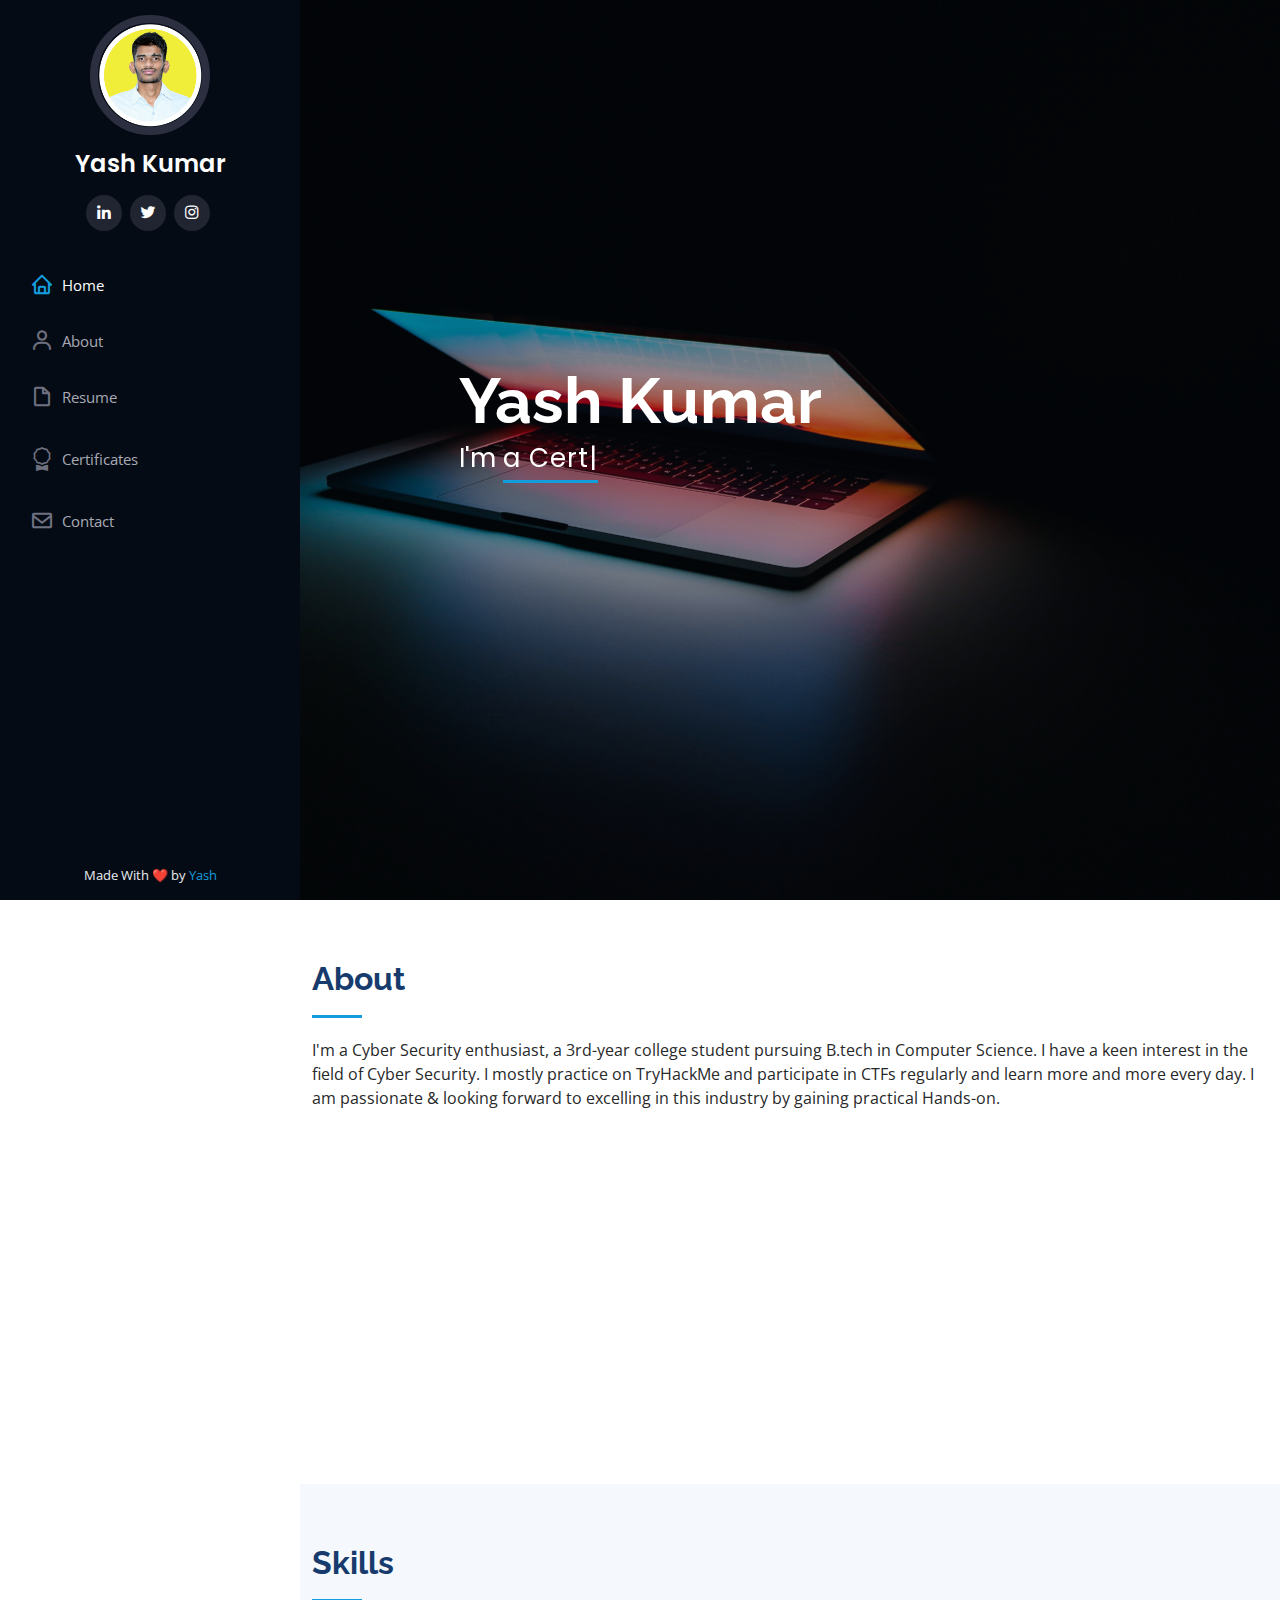
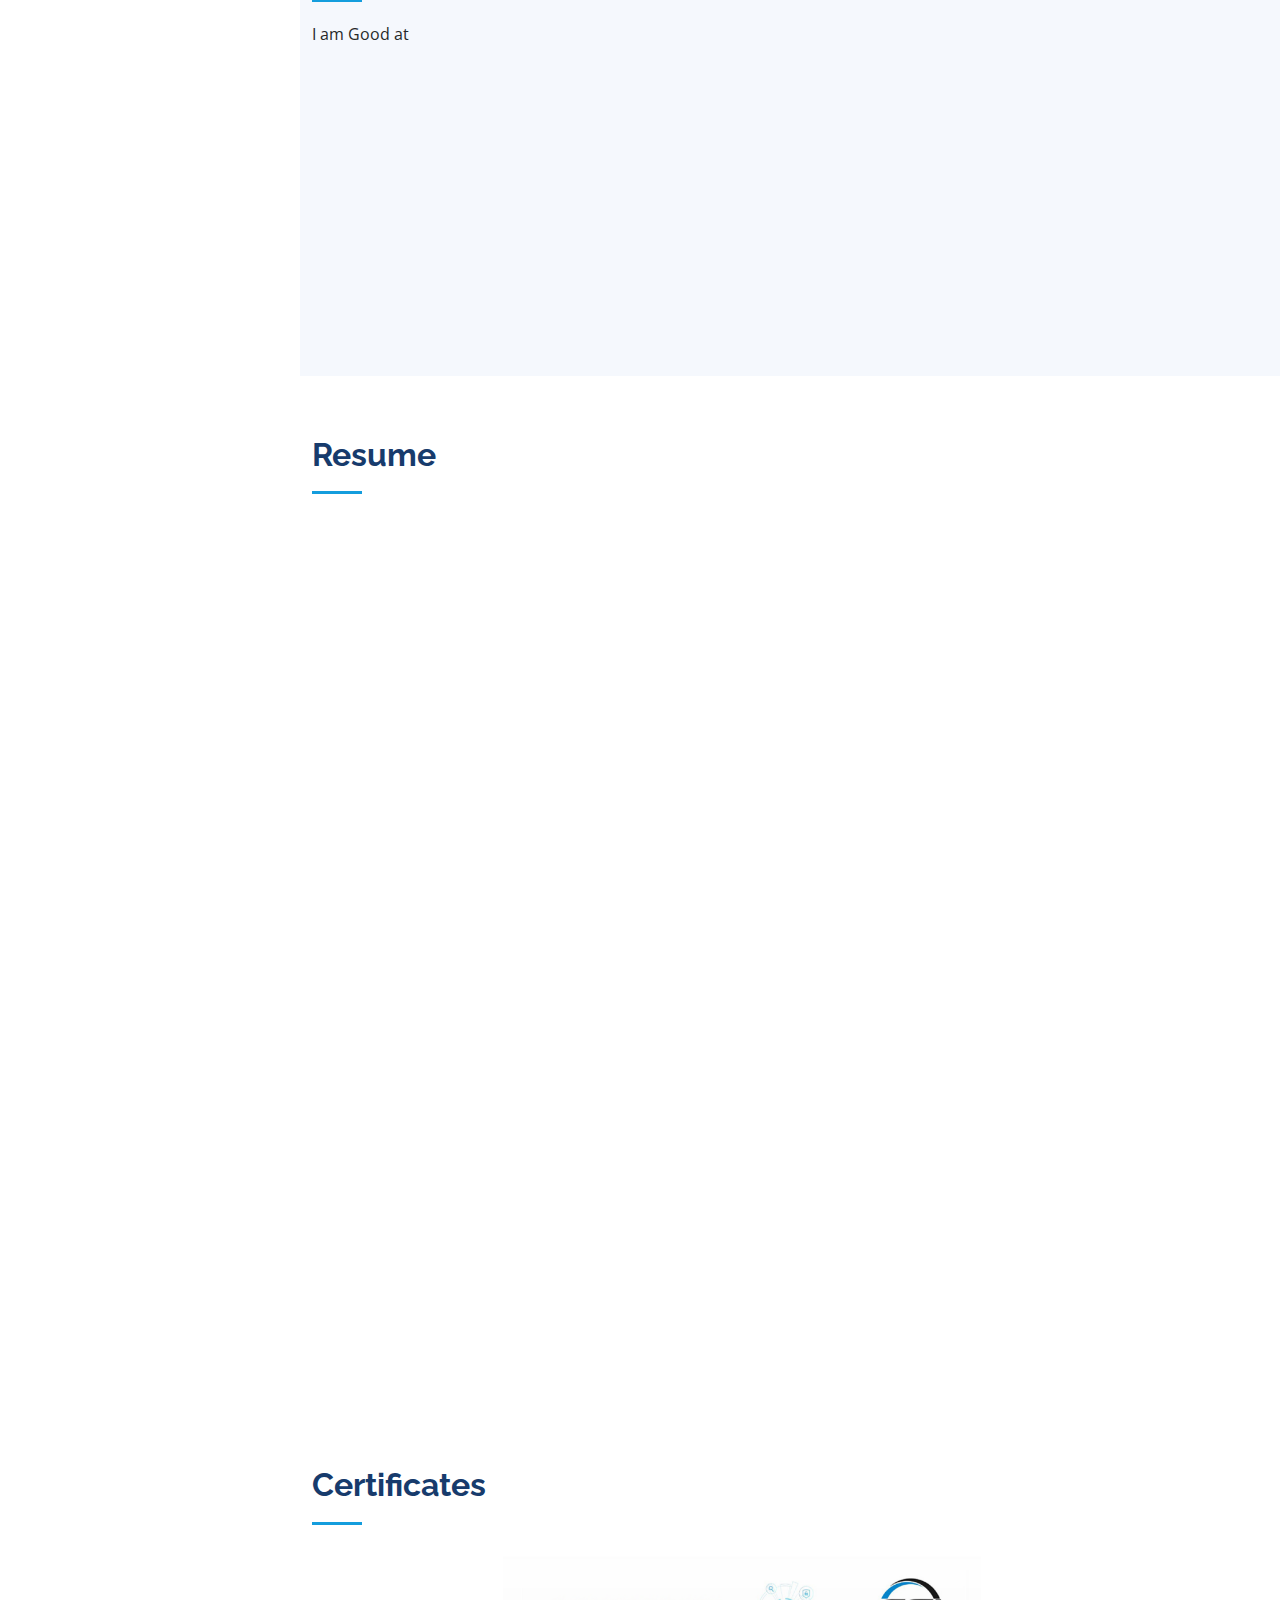
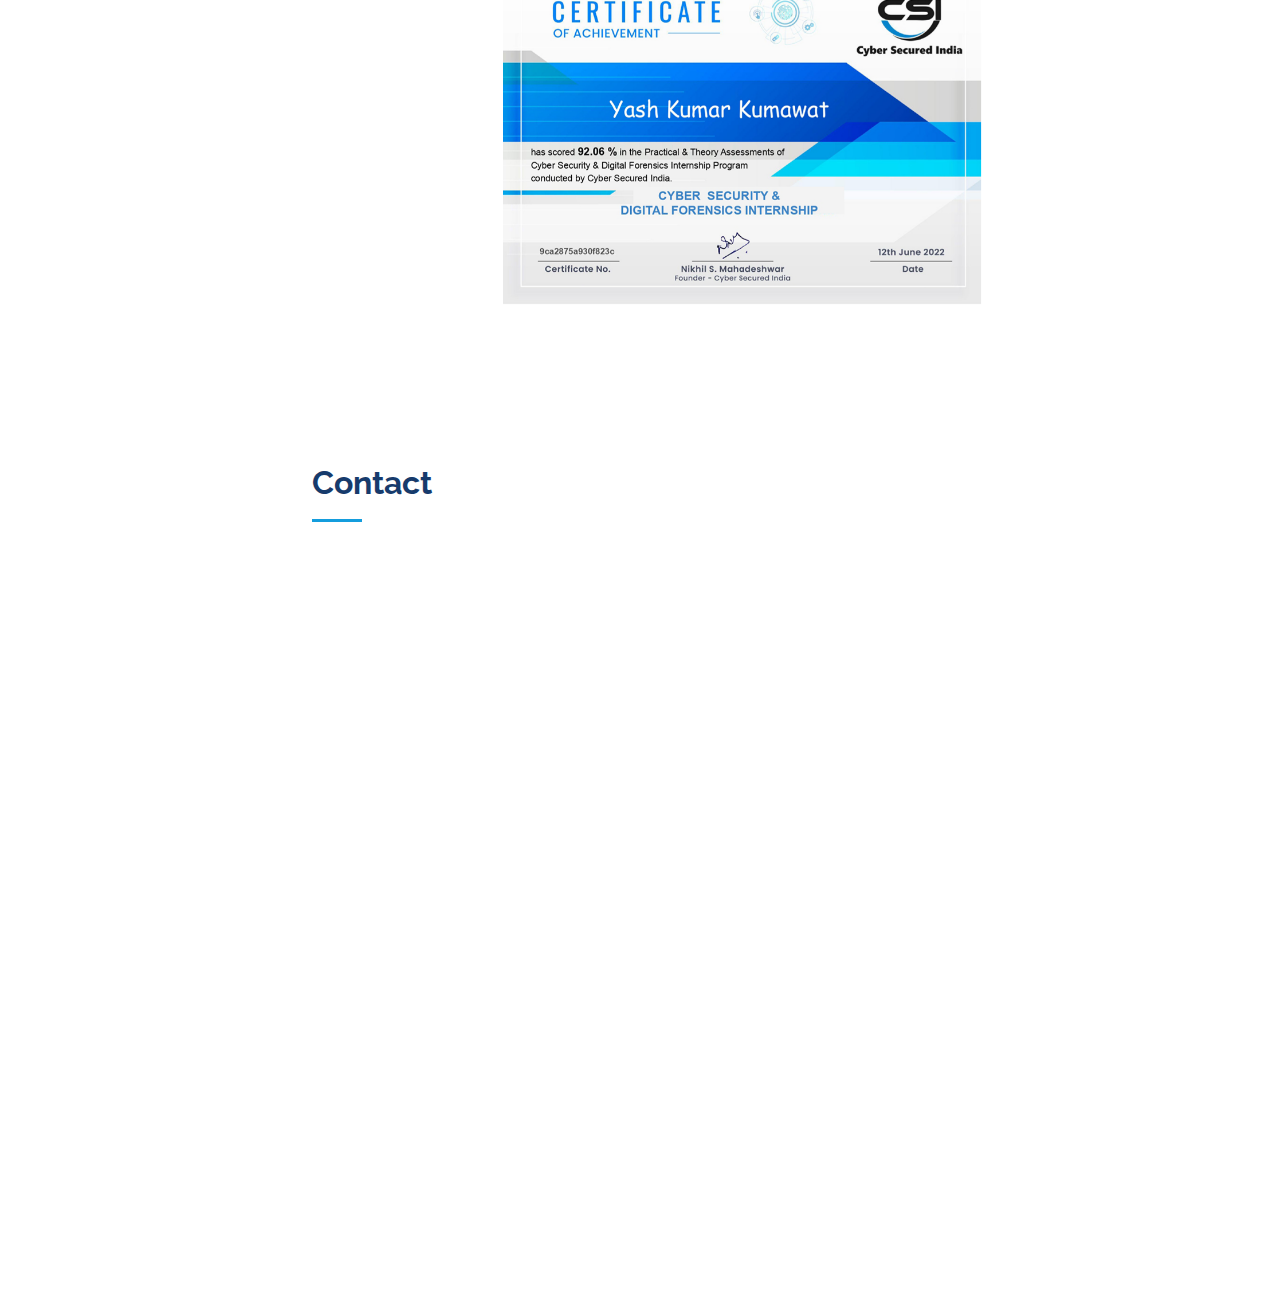
<file: index.html>
<!DOCTYPE html>
<html lang="en">

<head>
  <meta charset="utf-8">
  <meta content="width=device-width, initial-scale=1.0" name="viewport">

  <title>Yash's Portfolio</title>
  <meta content="" name="description">
  <meta content="" name="keywords">

  <!-- Favicons -->
  <link href="assets/img/profile-img.jpg" rel="icon">
  <link href="assets/img/apple-touch-icon.png" rel="apple-touch-icon">

  <!-- Google Fonts -->
  <link
    href="https://fonts.googleapis.com/css?family=Open+Sans:300,300i,400,400i,600,600i,700,700i|Raleway:300,300i,400,400i,500,500i,600,600i,700,700i|Poppins:300,300i,400,400i,500,500i,600,600i,700,700i"
    rel="stylesheet">

  <!-- Vendor CSS Files -->
  <link href="assets/vendor/aos/aos.css" rel="stylesheet">
  <link href="assets/vendor/bootstrap/css/bootstrap.min.css" rel="stylesheet">
  <link href="assets/vendor/bootstrap-icons/bootstrap-icons.css" rel="stylesheet">
  <link href="assets/vendor/boxicons/css/boxicons.min.css" rel="stylesheet">
  <link href="assets/vendor/glightbox/css/glightbox.min.css" rel="stylesheet">
  <link href="assets/vendor/swiper/swiper-bundle.min.css" rel="stylesheet">
  <!-- <link href='https://unpkg.com/boxicons@2.1.2/css/boxicons.min.css' rel='stylesheet'> -->

  <!--  Main CSS File -->
  <link href="assets/css/style.css" rel="stylesheet">


</head>

<body>

  <!-- ======= Mobile nav toggle button ======= -->
  <i class="bi bi-list mobile-nav-toggle d-xl-none"></i>

  <!-- ======= Header ======= -->
  <header id="header">
    <div class="d-flex flex-column">

      <div class="profile">
        <img src="assets/img/profile-img.jpg" alt="Profile Picture" class="img-fluid rounded-circle"
          title="Yash Kumar Kumawat">
        <h1 class="text-light"><a href="index.html">Yash Kumar</a></h1>
        <div class="social-links mt-3 text-center">
          <a href="https://www.linkedin.com/in/yash024" class="linkedin" target="_blank"><i
              class="bx bxl-linkedin"></i></a>
          <a href="https://twitter.com/Yashh_10" class="twitter"><i class="bx bxl-twitter"></i></a>
          <a href="https://www.instagram.com/yash.ku21/" class="instagram" target="_blank"><i
              class="bx bxl-instagram"></i></a>
    


        </div>
      </div>


      <nav id="navbar" class="nav-menu navbar">
        <ul>
          <li><a href="#hero" class="nav-link scrollto active"><i class="bx bx-home"></i> <span>Home</span></a></li>
          <li><a href="#about" class="nav-link scrollto"><i class="bx bx-user"></i> <span>About</span></a></li>
          <li><a href="#resume" class="nav-link scrollto"><i class="bx bx-file-blank"></i> <span>Resume</span></a></li>
          <!-- <li><a href="#portfolio" class="nav-link scrollto"><i class="bx bx-book-content"></i>
              <span>Portfolio</span></a></li> -->

          <li><a href="#certificates" class="nav-link scrollto"><i class="bi bi-award"></i>
              <span>Certificates</span></a></li>
          <!-- <li><a href="#services" class="nav-link scrollto"><i class="bx bx-server"></i> <span>Profiles</span></a></li> -->
          <!-- <li><a href="/portfolio-details.html" class="nav-link scrollto"><i class="bx bx-news"></i>
              <span>News</span></a></li> -->
          <li><a href="#contact" class="nav-link scrollto"><i class="bx bx-envelope"></i> <span>Contact</span></a></li>
        </ul>
      </nav><!-- .nav-menu -->
    </div>
  </header><!-- End Header -->

  <!-- ======= Hero Section ======= -->
  <section id="hero" class="d-flex flex-column justify-content-center align-items-center">
    <div class="hero-container" data-aos="fade-in">
      <h1>Yash Kumar</h1>
      <p>I'm <span class="typed"
          data-typed-items="a Certified Ethical Hacker, a Pentester, a Freelancer, a Bug-Hunter, a CTF-Player"></span></p>
    </div>
  </section><!-- End Hero -->

  <main id="main">

    <!-- ======= About Section ======= -->
    <section id="about" class="about">
      <div class="container">

        <div class="section-title">
          <h2>About</h2>
          <p>I'm a Cyber Security enthusiast, a 3rd-year college student pursuing B.tech in Computer Science. I have a
            keen interest in the field of Cyber Security. I mostly practice on TryHackMe and participate in CTFs
            regularly and
            learn more and more every day.
            I am passionate & looking forward to excelling in this industry by gaining practical Hands-on.</p>
        </div>

        <!-- <div class="row">
          <div class="col-lg-6" data-aos="fade-right">
            <img src="assets/img/Bugcrowd.jpg" alt="Profile Picture" class="img-fluid rounded"
            title="Yash Kumar Kumawat">
            
          </div> -->
          <div class="col-lg-8 pt-4 pt-lg-0 content" data-aos="fade-left">
            
            <h3>Security Researcher &amp; Pentester</h3>
            <p class="fst-italic">
              Lorem ipsum dolor sit amet, consectetur adipiscing elit, sed do eiusmod tempor incididunt ut labore et
              dolore
              magna aliqua.
            </p>
            <div class="row">
              <div class="col-lg-6">
                <ul>
                  <!-- <li><i class="bi bi-chevron-right"></i> <strong>Birthday:</strong> <span>28 Jan 2003</span></li> -->
                  <li><i class="bi bi-chevron-right"></i> <strong>Website:</strong> <span>Working on it...</span></li>
                  <li><i class="bi bi-chevron-right"></i> <strong>Phone:</strong> <span>+91 9166780XXX</span></li>
                  <li><i class="bi bi-chevron-right"></i> <strong>City:</strong> <span>Jaipur, India</span></li>
                </ul>
                <li><strong>TryHackMe </strong><a href="https://tryhackme.com/p/Yash008"><i class="bi bi-box-arrow-up-right"></i></a></li>
                <li><strong>CTFtime.org </strong><a href="https://ctftime.org/team/179685"><i class="bi bi-box-arrow-up-right"></i></a></li>
                
              </div>
              <div class="col-lg-6">
                <ul>
                  <li><i class="bi bi-chevron-right"></i> <strong>Age:</strong> <span>19</span></li>
                  <li><i class="bi bi-chevron-right"></i> <strong>Degree:</strong> <span>B.Tech</span></li>
                  <li><i class="bi bi-chevron-right"></i> <strong>Email:</strong> <span>ykkjobner@gmail.com</span>
                  </li>
                  <!-- <li><i class="bi bi-chevron-right"></i> <strong>Freelance:</strong> <span>Available</span></li> -->
                </ul>
                <li><strong>Bugcrowd </strong><a href="https://bugcrowd.com/Yash008"><i class="bi bi-box-arrow-up-right"></i></a></li>
                <li><strong>Credly </strong><a href="https://www.credly.com/users/yash008"><i class="bi bi-box-arrow-up-right"></i></a></li>
              </div>
            </div>
          
        </div>

      </div>
    </section><!-- End About Section -->


    <!-- ======= Skills Section ======= -->
    <section id="skills" class="skills section-bg">
      <div class="container">

        <div class="section-title">
          <h2>Skills</h2>
          <p>I am Good at </p>
        </div>

        <div class="row skills-content">

          <div class="col-lg-6" data-aos="fade-up">

            <div class="progress">
              <span class="skill">Penetration Testing <i class="val">90%</i></span>
              <div class="progress-bar-wrap">
                <div class="progress-bar" role="progressbar" aria-valuenow="90" aria-valuemin="0" aria-valuemax="100">
                </div>
              </div>
            </div>

            <div class="progress">
              <span class="skill">HTML <i class="val">90%</i></span>
              <div class="progress-bar-wrap">
                <div class="progress-bar" role="progressbar" aria-valuenow="90" aria-valuemin="0" aria-valuemax="100">
                </div>
              </div>
            </div>

            <div class="progress">
              <span class="skill">CSS <i class="val">90%</i></span>
              <div class="progress-bar-wrap">
                <div class="progress-bar" role="progressbar" aria-valuenow="90" aria-valuemin="0" aria-valuemax="100">
                </div>
              </div>
            </div>

            <div class="progress">
              <span class="skill">JavaScript <i class="val">40%</i></span>
              <div class="progress-bar-wrap">
                <div class="progress-bar" role="progressbar" aria-valuenow="45" aria-valuemin="0" aria-valuemax="100">
                </div>
              </div>
            </div>

          </div>

          <div class="col-lg-6" data-aos="fade-up" data-aos-delay="100">

            <div class="progress">
              <span class="skill">Digital Forensics <i class="val">75%</i></span>
              <div class="progress-bar-wrap">
                <div class="progress-bar" role="progressbar" aria-valuenow="75" aria-valuemin="0" aria-valuemax="100">
                </div>
              </div>
            </div>

            <div class="progress">
              <span class="skill">Crytography<i class="val">60%</i></span>
              <div class="progress-bar-wrap">
                <div class="progress-bar" role="progressbar" aria-valuenow="30" aria-valuemin="0" aria-valuemax="100">
                </div>
              </div>
            </div>

            <div class="progress">
              <span class="skill">Photoshop <i class="val">55%</i></span>
              <div class="progress-bar-wrap">
                <div class="progress-bar" role="progressbar" aria-valuenow="55" aria-valuemin="0" aria-valuemax="100">
                </div>
              </div>
            </div>

          </div>

        </div>

      </div>
    </section><!-- End Skills Section -->

    <!-- ======= Resume Section ======= -->
    <section id="resume" class="resume">
      <div class="container">

        <div class="section-title">
          <h2>Resume</h2>
        </div>
        <div class="row">
          <div class="col-lg-6" data-aos="fade-up">
            <h3 class="resume-title">Summary</h3>
            <div class="resume-item pb-0">
            
              <p><em>I'm 3rd-year college student pursuing B.Tech in Computer Science, passionate about Cyber Security. I enjoy exploring TryHackMe and participating in CTFs to enhance my knowledge. I strive to excel in this industry and gain practical hands-on experience.</em></p>
              <ul>
                <li>Jaipur, Rajasthan</li>
                <li>+91 9166780280</li>
                <li>ykkjobner@gmail.com</li>
              </ul>
            </div>

            <h3 class="resume-title">Education</h3>
            <div class="resume-item">
              <h4>Pursuing B.tech in Computer Science</h4>
              <h5>2020 - 2024*</h5>
              <h5>3rd Sem. CGPA: 8.3</h5>
              <p><em>Anand International College of Engineering, Jaipur</em></p>
              <!--   <p>Qui deserunt veniam. Et sed aliquam labore tempore sed quisquam iusto autem sit. Ea vero voluptatum qui
                ut dignissimos deleniti nerada porti sand markend</p>-->
            </div>
            <div class="resume-item">
              <h4>High School</h4>
              <h5>2018 - 2020</h5>
              <h5>Physics, Chemistry, Mathematics</h5>

              <p><em>Khandelwal Public School, Jobner, Jaipur</em></p>
              <!--  <p>Quia nobis sequi est occaecati aut. Repudiandae et iusto quae reiciendis et quis Eius vel ratione eius
                unde vitae rerum voluptates asperiores voluptatem Earum molestiae consequatur neque etlon sader mart
                dila</p>-->
            </div>
            <div class="resume-item">
              <h4>Secondary</h4>
              <h5>2016-2018</h5>
              <h5>with 84.50 percentage</h5>
              <p><em>Govt. Sr. Sec. School, Jobner, Jaipur</em></p>
            </div>
          </div>
          <div class="col-lg-6" data-aos="fade-up" data-aos-delay="100">
            <h3 class="resume-title">Professional Experience</h3>
             <div class="resume-item">
              <h4>Penetration Tester Intern</h4>
              <h5>July, 2022 - Oct 2022</h5>
              <h5>@Secpycommunity</h5>
              <p><em>Remote Internship</em></p>
              <ul>
                <li>Secpy is a startup in Cybersecurity domain and gives Penetration Test services to other startups, companies and organizations</li>
              </ul>
            </div>
            <div class="resume-item">
              <h4>CyberSecurity Engineer Intern</h4>
              <h5>May, 2022 - July, 2022</h5>
              <h5>@Virtually Testing Foundation</h5>
              <p><em>Remote Internship</em></p>
              <ul>
                <li>It is a 10 weeks internship includes tasks like presentations, Professional connection building and
                  CyberSecurity. </li>
              </ul>
            </div>
            <div class="resume-item">
              <h4>CyberSecurity and Digital Forensics Internship</h4>
              <h5>Jan, 2022 - Apr 2022</h5>
              <h5>@Cyber Secured India</h5>
              <p><em>Remote Internship</em></p>
              <ul>
                <li>3 months remote internship in domain of CyberSecurity, 90+ hrs live training on Linux, Networking,
                  CyberSecurity, Digital Forensics and Cybercrime Investigation. </li>
              </ul>
            </div>

          </div>
        </div>

      </div>
    </section><!-- End Resume Section -->

    <!-- ======= Portfolio Section ======= -->

    <!-- <section id="portfolio" class="portfolio section-bg">
      <div class="container">

        <div class="section-title">
          <h2>Portfolio</h2>
          <p>Magnam dolores commodi suscipit. Necessitatibus eius consequatur ex aliquid fuga eum quidem. Sit sint
            consectetur velit. Quisquam quos quisquam cupiditate. Et nemo qui impedit suscipit alias ea. Quia fugiat sit
            in iste officiis commodi quidem hic quas.</p>
        </div>

        <div class="row" data-aos="fade-up">
          <div class="col-lg-12 d-flex justify-content-center">
            <ul id="portfolio-flters">
              <li data-filter="*" class="filter-active">All</li>
              <li data-filter=".filter-app">App</li>
              <li data-filter=".filter-card">Card</li>
              <li data-filter=".filter-web">Web</li>
            </ul>
          </div>
        </div>

        <div class="row portfolio-container" data-aos="fade-up" data-aos-delay="100">

          <div class="col-lg-4 col-md-6 portfolio-item filter-app">
            <div class="portfolio-wrap">
              <img src="assets/img/portfolio/portfolio-1.jpg" class="img-fluid" alt="">
              <div class="portfolio-links">
                <a href="assets/img/portfolio/portfolio-1.jpg" data-gallery="portfolioGallery"
                  class="portfolio-lightbox" title="App 1"><i class="bx bx-plus"></i></a>
                <a href="portfolio-details.html" title="More Details"><i class="bx bx-link"></i></a>
              </div>
            </div>
          </div>

          <div class="col-lg-6 col-md-2 portfolio-item filter-web">
            <div class="portfolio-wrap">
              <img src="assets/img/portfolio/portfolio-2.jpg" class="img-fluid" alt="">
              <div class="portfolio-links">
                <a href="assets/img/portfolio/portfolio-2.jpg" data-gallery="portfolioGallery"
                  class="portfolio-lightbox" title="Web 3"><i class="bx bx-plus"></i></a>
                <a href="portfolio-details.html" title="More Details"><i class="bx bx-link"></i></a>
              </div>
            </div>
          </div>

          <div class="col-lg-4 col-md-6 portfolio-item filter-app">
            <div class="portfolio-wrap">
              <img src="assets/img/portfolio/portfolio-3.jpg" class="img-fluid" alt="">
              <div class="portfolio-links">
                <a href="assets/img/portfolio/portfolio-3.jpg" data-gallery="portfolioGallery"
                  class="portfolio-lightbox" title="App 2"><i class="bx bx-plus"></i></a>
                <a href="portfolio-details.html" title="More Details"><i class="bx bx-link"></i></a>
              </div>
            </div>
          </div>

          <div class="col-lg-4 col-md-6 portfolio-item filter-card">
            <div class="portfolio-wrap">
              <img src="assets/img/portfolio/portfolio-4.jpg" class="img-fluid" alt="">
              <div class="portfolio-links">
                <a href="assets/img/portfolio/portfolio-4.jpg" data-gallery="portfolioGallery"
                  class="portfolio-lightbox" title="Card 2"><i class="bx bx-plus"></i></a>
                <a href="portfolio-details.html" title="More Details"><i class="bx bx-link"></i></a>
              </div>
            </div>
          </div>

          <div class="col-lg-6 col-md-6 portfolio-item filter-web">
            <div class="portfolio-wrap">
              <img src="assets/img/portfolio/portfolio-5.jpg" class="img-fluid" alt="">
              <div class="portfolio-links">
                <a href="assets/img/portfolio/portfolio-5.jpg" data-gallery="portfolioGallery"
                  class="portfolio-lightbox" title="Web 2"><i class="bx bx-plus"></i></a>
                <a href="portfolio-details.html" title="More Details"><i class="bx bx-link"></i></a>
              </div>
            </div>
          </div>

          <div class="col-lg-4 col-md-6 portfolio-item filter-app">
            <div class="portfolio-wrap">
              <img src="assets/img/portfolio/portfolio-6.jpg" class="img-fluid" alt="">
              <div class="portfolio-links">
                <a href="assets/img/portfolio/portfolio-6.jpg" data-gallery="portfolioGallery"
                  class="portfolio-lightbox" title="App 3"><i class="bx bx-plus"></i></a>
                <a href="portfolio-details.html" title="More Details"><i class="bx bx-link"></i></a>
              </div>
            </div>
          </div>

          <div class="col-lg-4 col-md-6 portfolio-item filter-card">
            <div class="portfolio-wrap">
              <img src="assets/img/portfolio/portfolio-7.jpg" class="img-fluid" alt="">
              <div class="portfolio-links">
                <a href="assets/img/portfolio/portfolio-7.jpg" data-gallery="portfolioGallery"
                  class="portfolio-lightbox" title="Card 1"><i class="bx bx-plus"></i></a>
                <a href="portfolio-details.html" title="More Details"><i class="bx bx-link"></i></a>
              </div>
            </div>
          </div>

          <div class="col-lg-4 col-md-6 portfolio-item filter-card">
            <div class="portfolio-wrap">
              <img src="assets/img/portfolio/portfolio-8.jpg" class="img-fluid" alt="">
              <div class="portfolio-links">
                <a href="assets/img/portfolio/portfolio-8.jpg" data-gallery="portfolioGallery"
                  class="portfolio-lightbox" title="Card 3"><i class="bx bx-plus"></i></a>
                <a href="portfolio-details.html" title="More Details"><i class="bx bx-link"></i></a>
              </div>
            </div>
          </div>

          <div class="col-lg-6 col-md-6 portfolio-item filter-web">
            <div class="portfolio-wrap">
              <img src="assets/img/portfolio/portfolio-9.jpg" class="img-fluid" alt="">
              <div class="portfolio-links">
                <a href="assets/img/portfolio/portfolio-9.jpg" data-gallery="portfolioGallery"
                  class="portfolio-lightbox" title="Web 3"><i class="bx bx-plus"></i></a>
                <a href="portfolio-details.html" title="More Details"><i class="bx bx-link"></i></a>
              </div>
            </div>
          </div>

        </div>

      </div>
    </section> -->


    <!-- End Portfolio Section -->
    <section id="certificates" class="certificates">
      <div class="container">
        <div class="section-title">
          <h2>Certificates</h2>
          <div id="carouselExampleInterval" class="carousel slide" data-bs-ride="carousel">
            <div class="carousel-inner">
              <div class="carousel-item active" data-bs-interval="3000">
                <img src="assets/Certificates/10.png" class="d-block w-100" alt="...">
              </div>
              <div class="carousel-item" data-bs-interval="3000">
                <img src="assets/Certificates/1.jpg" class="d-block w-100" alt="..."  >
              </div>
              <div class="carousel-item" data-bs-interval="3000">
                <img src="assets/Certificates/2.png" class="d-block w-100" alt="..." >
              </div>
              <div class="carousel-item" data-bs-interval="3000">
                <img src="assets/Certificates/3.png" class="d-block w-100" alt="..." >
              </div>
              <div class="carousel-item" data-bs-interval="3000">
                <img src="assets/Certificates/4.png" class="d-block w-100" alt="..." >
              </div>
              <div class="carousel-item" data-bs-interval="3000">
                <img src="assets/Certificates/5.png" class="d-block w-100" alt="..." >
              </div>
              <div class="carousel-item" data-bs-interval="3000">
                <img src="assets/Certificates/6.png" class="d-block w-100" alt="..." >
              </div>
              <div class="carousel-item" data-bs-interval="3000">
                <img src="assets/Certificates/7.png" class="d-block w-100" alt="..." >
              </div>
              <div class="carousel-item" data-bs-interval="3000">
                <img src="assets/Certificates/8.png" class="d-block w-100" alt="..." >
              </div>
              <div class="carousel-item" data-bs-interval="3000">
                <img src="assets/Certificates/9.png" class="d-block w-100" alt="..." >
              </div>
            </div>
            <button class="carousel-control-prev" type="button" data-bs-target="#carouselExampleInterval"
              data-bs-slide="prev">
              <span class="carousel-control-prev-icon" aria-hidden="true"></span>
              <span class="visually-hidden">Previous</span>
            </button>
            <button class="carousel-control-next" type="button" data-bs-target="#carouselExampleInterval"
              data-bs-slide="next">
              <span class="carousel-control-next-icon" aria-hidden="true"></span>
              <span class="visually-hidden">Next</span>
            </button>
          </div>
        </div>
      </div>
    </section>

  <!--  ======= Connect Section ======= --><!--
    <section id="services" class="services">
      <div class="container">
        <div class="section-title">
          <h2>Profiles</h2>
          <p>Magnam dolores commodi suscipit. Necessitatibus eius consequatur ex aliquid fuga eum quidem. Sit sint
            consectetur velit. Quisquam quos quisquam cupiditate. Et nemo qui impedit suscipit alias ea. Quia fugiat sit
            in iste officiis commodi quidem hic quas.</p>
        </div>
        <i class="bi bi-box-arrow-up-right"></i>
        <div class="row">
          <div class="col-lg-4 col-md-6 icon-box" data-aos="fade-up">
            <div class="icon"><i class="bi bi-briefcase"></i></div>
            <h4 class="title"><a href="">Lorem Ipsum</a></h4>
            <p class="description">Voluptatum deleniti atque corrupti quos dolores et quas molestias excepturi sint
              occaecati cupiditate non provident</p>
          </div>
          <div class="col-lg-4 col-md-6 icon-box" data-aos="fade-up" data-aos-delay="100">
            <div class="icon"><i class="bi bi-card-checklist"></i></div>
            <h4 class="title"><a href="">Dolor Sitema</a></h4>
            <p class="description">Minim veniam, quis nostrud exercitation ullamco laboris nisi ut aliquip ex ea commodo
              consequat tarad limino ata</p>
          </div>
          <div class="col-lg-4 col-md-6 icon-box" data-aos="fade-up" data-aos-delay="200">
            <div class="icon"><i class="bi bi-bar-chart"></i></div>
            <h4 class="title"><a href="">Sed ut perspiciatis</a></h4>
            <p class="description">Duis aute irure dolor in reprehenderit in voluptate velit esse cillum dolore eu
              fugiat nulla pariatur</p>
          </div>
          <div class="col-lg-4 col-md-6 icon-box" data-aos="fade-up" data-aos-delay="300">
            <div class="icon"><i class="bi bi-binoculars"></i></div>
            <h4 class="title"><a href="">Magni Dolores</a></h4>
            <p class="description">Excepteur sint occaecat cupidatat non proident, sunt in culpa qui officia deserunt
              mollit anim id est laborum</p>
          </div>
          <div class="col-lg-4 col-md-6 icon-box" data-aos="fade-up" data-aos-delay="400">
            <div class="icon"><i class="bi bi-brightness-high"></i></div>
            <h4 class="title"><a href="">Nemo Enim</a></h4>
            <p class="description">At vero eos et accusamus et iusto odio dignissimos ducimus qui blanditiis praesentium
              voluptatum deleniti atque</p>
          </div>
          <div class="col-lg-4 col-md-6 icon-box" data-aos="fade-up" data-aos-delay="500">
            <div class="icon"><i class="bi bi-calendar4-week"></i></div>
            <h4 class="title"><a href="">Eiusmod Tempor</a></h4>
            <p class="description">Et harum quidem rerum facilis est et expedita distinctio. Nam libero tempore, cum
              soluta nobis est eligendi</p>
          </div>
        </div>

      </div>
    </section> --><!-- End Services Section -->

    <!-- ======= Testimonials Section ======= -->
    <!-- <section id="testimonials" class="testimonials section-bg">
      <div class="container">

        <div class="section-title">
          <h2>Testimonials</h2>
          <p>Magnam dolores commodi suscipit. Necessitatibus eius consequatur ex aliquid fuga eum quidem. Sit sint
            consectetur velit. Quisquam quos quisquam cupiditate. Et nemo qui impedit suscipit alias ea. Quia fugiat sit
            in iste officiis commodi quidem hic quas.</p>
        </div>

        <div class="testimonials-slider swiper" data-aos="fade-up" data-aos-delay="100">
          <div class="swiper-wrapper">

            <div class="swiper-slide">
              <div class="testimonial-item" data-aos="fade-up">
                <p>
                  <i class="bx bxs-quote-alt-left quote-icon-left"></i>
                  Proin iaculis purus consequat sem cure digni ssim donec porttitora entum suscipit rhoncus. Accusantium
                  quam, ultricies eget id, aliquam eget nibh et. Maecen aliquam, risus at semper.
                  <i class="bx bxs-quote-alt-right quote-icon-right"></i>
                </p>
                <img src="assets/img/testimonials/testimonials-1.jpg" class="testimonial-img" alt="">
                <h3>Saul Goodman</h3>
                <h4>Ceo &amp; Founder</h4>
              </div>
            </div>

            <div class="swiper-slide">
              <div class="testimonial-item" data-aos="fade-up" data-aos-delay="100">
                <p>
                  <i class="bx bxs-quote-alt-left quote-icon-left"></i>
                  Export tempor illum tamen malis malis eram quae irure esse labore quem cillum quid cillum eram malis
                  quorum velit fore eram velit sunt aliqua noster fugiat irure amet legam anim culpa.
                  <i class="bx bxs-quote-alt-right quote-icon-right"></i>
                </p>
                <img src="assets/img/testimonials/testimonials-2.jpg" class="testimonial-img" alt="">
                <h3>Sara Wilsson</h3>
                <h4>Designer</h4>
              </div>
            </div>

            <div class="swiper-slide">
              <div class="testimonial-item" data-aos="fade-up" data-aos-delay="200">
                <p>
                  <i class="bx bxs-quote-alt-left quote-icon-left"></i>
                  Enim nisi quem export duis labore cillum quae magna enim sint quorum nulla quem veniam duis minim
                  tempor labore quem eram duis noster aute amet eram fore quis sint minim.
                  <i class="bx bxs-quote-alt-right quote-icon-right"></i>
                </p>
                <img src="assets/img/testimonials/testimonials-3.jpg" class="testimonial-img" alt="">
                <h3>Jena Karlis</h3>
                <h4>Store Owner</h4>
              </div>
            </div>

            <div class="swiper-slide">
              <div class="testimonial-item" data-aos="fade-up" data-aos-delay="300">
                <p>
                  <i class="bx bxs-quote-alt-left quote-icon-left"></i>
                  Fugiat enim eram quae cillum dolore dolor amet nulla culpa multos export minim fugiat minim velit
                  minim dolor enim duis veniam ipsum anim magna sunt elit fore quem dolore labore illum veniam.
                  <i class="bx bxs-quote-alt-right quote-icon-right"></i>
                </p>
                <img src="assets/img/testimonials/testimonials-4.jpg" class="testimonial-img" alt="">
                <h3>Matt Brandon</h3>
                <h4>Freelancer</h4>
              </div>
            </div>

            <div class="swiper-slide">
              <div class="testimonial-item" data-aos="fade-up" data-aos-delay="400">
                <p>
                  <i class="bx bxs-quote-alt-left quote-icon-left"></i>
                  Quis quorum aliqua sint quem legam fore sunt eram irure aliqua veniam tempor noster veniam enim culpa
                  labore duis sunt culpa nulla illum cillum fugiat legam esse veniam culpa fore nisi cillum quid.
                  <i class="bx bxs-quote-alt-right quote-icon-right"></i>
                </p>
                <img src="assets/img/testimonials/testimonials-5.jpg" class="testimonial-img" alt="">
                <h3>John Larson</h3>
                <h4>Entrepreneur</h4>
              </div>
            </div>

          </div>
          <div class="swiper-pagination"></div>
        </div>

      </div>
    </section>End Testimonials Section -->

    <!-- ======= Contact Section ======= -->
    <section id="contact" class="contact">
      <div class="container">

        <div class="section-title">
          <h2>Contact</h2>
        </div>

        <div class="row" data-aos="fade-in">
          <div class="col-lg-5 d-flex align-items-stretch">
            <div class="info">
              <div class="address">
                <i class="bi bi-geo-alt"></i>
                <h4>Location:</h4>
                <p>Jaipur, Rajasthan</p>
              </div>

              <div class="email">
                <i class="bi bi-envelope"></i>
                <h4>Email:</h4>
                <p>ykkjobner@gmail.com</p>
              </div>

              <div class="phone">
                <i class="bi bi-phone"></i>
                <h4>Call:</h4>
                <p>9166780XXX</p>
              </div>
              <!--
               <iframe src="" width="600" height="450" style="border:0;" allowfullscreen="" loading="lazy" referrerpolicy="no-referrer-when-downgrade"></iframe>
               
            -->

              <iframe
                src="https://www.google.com/maps/embed?pb=!1m18!1m12!1m3!1d227748.99973387955!2d75.65047259734034!3d26.88514167987255!2m3!1f0!2f0!3f0!3m2!1i1024!2i768!4f13.1!3m3!1m2!1s0x396c4adf4c57e281%3A0xce1c63a0cf22e09!2sJaipur%2C%20Rajasthan!5e0!3m2!1sen!2sin!4v1657047310331!5m2!1sen!2sin"
                frameborder="0" style="border:0; width: 100%; height: 290px;" allowfullscreen></iframe>
            </div>

          </div>

          <div class="col-lg-7 mt-5 mt-lg-0 d-flex align-items-stretch">
            <form action="forms/contact.php" method="post" role="form" class="php-email-form">
              <div class="row">
                <div class="form-group col-md-6">
                  <label for="name">Your Name</label>
                  <input type="text" name="name" class="form-control" id="name" required>
                </div>
                <div class="form-group col-md-6">
                  <label for="name">Your Email</label>
                  <input type="email" class="form-control" name="email" id="email" required>
                </div>
              </div>
              <div class="form-group">
                <label for="name">Subject</label>
                <input type="text" class="form-control" name="subject" id="subject" required>
              </div>
              <div class="form-group">
                <label for="name">Message</label>
                <textarea class="form-control" name="message" rows="10" required></textarea>
              </div>
              <div class="my-3">
                <div class="loading">Loading</div>
                <div class="error-message"></div>
                <div class="sent-message">Your message has been sent. Thank you!</div>
              </div>
              <div class="text-center"><button type="submit">Send Message</button></div>
            </form>
          </div>

        </div>

      </div>
    </section><!-- End Contact Section -->

  </main><!-- End #main -->

  <!-- ======= Footer ======= -->
  <footer id="footer">
    <div class="container">
      <div class="copyright">
        <!-- &copy; Copyright <strong><span></span></strong> -->
      </div>
      <div class="credits">
        <!-- All the links in the footer should remain intact. -->
        <!-- You can delete the links only if you purchased the pro version. -->
        <!-- Licensing information: https://bootstrapmade.com/license/ -->
        <!-- Purchase the pro version with working PHP/AJAX contact form: https://bootstrapmade.com/iportfolio-bootstrap-portfolio-websites-template/ -->
       Made With ❤️ by <a href="https://www.linkedin.com/yash024">Yash</a>
      </div>
    </div>
  </footer><!-- End  Footer -->

  <a href="#" class="back-to-top d-flex align-items-center justify-content-center"><i
      class="bi bi-arrow-up-short"></i></a>

  <!-- Vendor JS Files -->
  <script src="assets/vendor/purecounter/purecounter.js"></script>
  <script src="assets/vendor/aos/aos.js"></script>
  <script src="assets/vendor/bootstrap/js/bootstrap.bundle.min.js"></script>
  <script src="assets/vendor/glightbox/js/glightbox.min.js"></script>
  <script src="assets/vendor/isotope-layout/isotope.pkgd.min.js"></script>
  <script src="assets/vendor/swiper/swiper-bundle.min.js"></script>
  <script src="assets/vendor/typed.js/typed.min.js"></script>
  <script src="assets/vendor/waypoints/noframework.waypoints.js"></script>
  <script src="assets/vendor/php-email-form/validate.js"></script>

  <!-- Template Main JS File -->
  <script src="assets/js/main.js"></script>

</body>

</html>
</file>
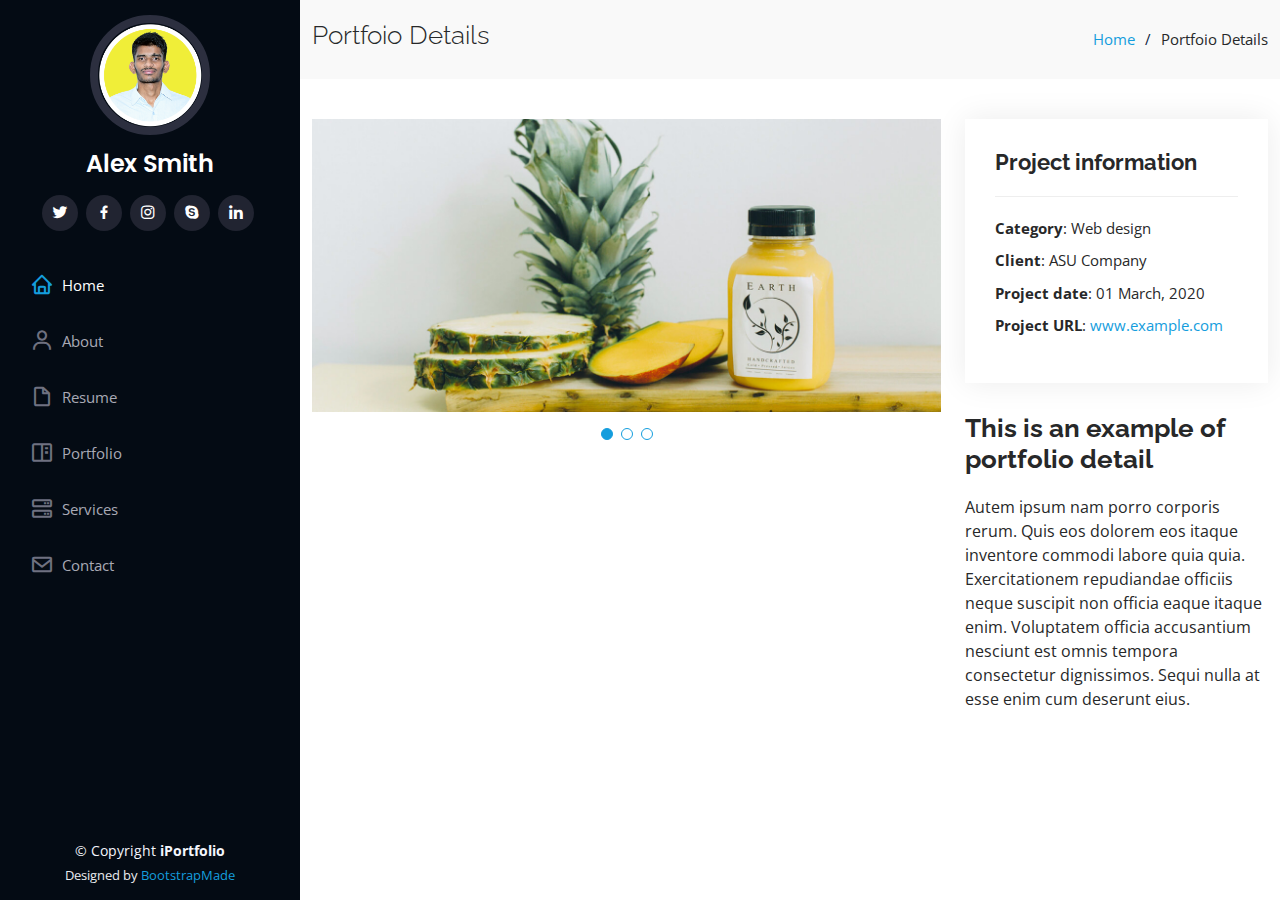
<file: portfolio-details.html>
<!DOCTYPE html>
<html lang="en">

<head>
  <meta charset="utf-8">
  <meta content="width=device-width, initial-scale=1.0" name="viewport">

  <title>Portfolio Details - iPortfolio Bootstrap Template</title>
  <meta content="" name="description">
  <meta content="" name="keywords">

  <!-- Favicons -->
  <link href="assets/img/favicon.png" rel="icon">
  <link href="assets/img/apple-touch-icon.png" rel="apple-touch-icon">

  <!-- Google Fonts -->
  <link href="https://fonts.googleapis.com/css?family=Open+Sans:300,300i,400,400i,600,600i,700,700i|Raleway:300,300i,400,400i,500,500i,600,600i,700,700i|Poppins:300,300i,400,400i,500,500i,600,600i,700,700i" rel="stylesheet">

  <!-- Vendor CSS Files -->
  <link href="assets/vendor/aos/aos.css" rel="stylesheet">
  <link href="assets/vendor/bootstrap/css/bootstrap.min.css" rel="stylesheet">
  <link href="assets/vendor/bootstrap-icons/bootstrap-icons.css" rel="stylesheet">
  <link href="assets/vendor/boxicons/css/boxicons.min.css" rel="stylesheet">
  <link href="assets/vendor/glightbox/css/glightbox.min.css" rel="stylesheet">
  <link href="assets/vendor/swiper/swiper-bundle.min.css" rel="stylesheet">

  <!-- Template Main CSS File -->
  <link href="assets/css/style.css" rel="stylesheet">

  <!-- =======================================================
  * Template Name: iPortfolio - v3.7.0
  * Template URL: https://bootstrapmade.com/iportfolio-bootstrap-portfolio-websites-template/
  * Author: BootstrapMade.com
  * License: https://bootstrapmade.com/license/
  ======================================================== -->
</head>

<body>

  <!-- ======= Mobile nav toggle button ======= -->
  <i class="bi bi-list mobile-nav-toggle d-xl-none"></i>

  <!-- ======= Header ======= -->
  <header id="header">
    <div class="d-flex flex-column">

      <div class="profile">
        <img src="assets/img/profile-img.jpg" alt="" class="img-fluid rounded-circle">
        <h1 class="text-light"><a href="index.html">Alex Smith</a></h1>
        <div class="social-links mt-3 text-center">
          <a href="#" class="twitter"><i class="bx bxl-twitter"></i></a>
          <a href="#" class="facebook"><i class="bx bxl-facebook"></i></a>
          <a href="#" class="instagram"><i class="bx bxl-instagram"></i></a>
          <a href="#" class="google-plus"><i class="bx bxl-skype"></i></a>
          <a href="#" class="linkedin"><i class="bx bxl-linkedin"></i></a>
        </div>
      </div>

      <nav id="navbar" class="nav-menu navbar">
        <ul>
          <li><a href="#hero" class="nav-link scrollto active"><i class="bx bx-home"></i> <span>Home</span></a></li>
          <li><a href="#about" class="nav-link scrollto"><i class="bx bx-user"></i> <span>About</span></a></li>
          <li><a href="#resume" class="nav-link scrollto"><i class="bx bx-file-blank"></i> <span>Resume</span></a></li>
          <li><a href="#portfolio" class="nav-link scrollto"><i class="bx bx-book-content"></i> <span>Portfolio</span></a></li>
          <li><a href="#services" class="nav-link scrollto"><i class="bx bx-server"></i> <span>Services</span></a></li>
          <li><a href="#contact" class="nav-link scrollto"><i class="bx bx-envelope"></i> <span>Contact</span></a></li>
        </ul>
      </nav><!-- .nav-menu -->
    </div>
  </header><!-- End Header -->

  <main id="main">

    <!-- ======= Breadcrumbs ======= -->
    <section id="breadcrumbs" class="breadcrumbs">
      <div class="container">

        <div class="d-flex justify-content-between align-items-center">
          <h2>Portfoio Details</h2>
          <ol>
            <li><a href="index.html">Home</a></li>
            <li>Portfoio Details</li>
          </ol>
        </div>

      </div>
    </section><!-- End Breadcrumbs -->

    <!-- ======= Portfolio Details Section ======= -->
    <section id="portfolio-details" class="portfolio-details">
      <div class="container">

        <div class="row gy-4">

          <div class="col-lg-8">
            <div class="portfolio-details-slider swiper">
              <div class="swiper-wrapper align-items-center">

                <div class="swiper-slide">
                  <img src="assets/img/portfolio/portfolio-details-1.jpg" alt="">
                </div>

                <div class="swiper-slide">
                  <img src="assets/img/portfolio/portfolio-details-2.jpg" alt="">
                </div>

                <div class="swiper-slide">
                  <img src="assets/img/portfolio/portfolio-details-3.jpg" alt="">
                </div>

              </div>
              <div class="swiper-pagination"></div>
            </div>
          </div>

          <div class="col-lg-4">
            <div class="portfolio-info">
              <h3>Project information</h3>
              <ul>
                <li><strong>Category</strong>: Web design</li>
                <li><strong>Client</strong>: ASU Company</li>
                <li><strong>Project date</strong>: 01 March, 2020</li>
                <li><strong>Project URL</strong>: <a href="#">www.example.com</a></li>
              </ul>
            </div>
            <div class="portfolio-description">
              <h2>This is an example of portfolio detail</h2>
              <p>
                Autem ipsum nam porro corporis rerum. Quis eos dolorem eos itaque inventore commodi labore quia quia. Exercitationem repudiandae officiis neque suscipit non officia eaque itaque enim. Voluptatem officia accusantium nesciunt est omnis tempora consectetur dignissimos. Sequi nulla at esse enim cum deserunt eius.
              </p>
            </div>
          </div>

        </div>

      </div>
    </section><!-- End Portfolio Details Section -->

  </main><!-- End #main -->

  <!-- ======= Footer ======= -->
  <footer id="footer">
    <div class="container">
      <div class="copyright">
        &copy; Copyright <strong><span>iPortfolio</span></strong>
      </div>
      <div class="credits">
        <!-- All the links in the footer should remain intact. -->
        <!-- You can delete the links only if you purchased the pro version. -->
        <!-- Licensing information: https://bootstrapmade.com/license/ -->
        <!-- Purchase the pro version with working PHP/AJAX contact form: https://bootstrapmade.com/iportfolio-bootstrap-portfolio-websites-template/ -->
        Designed by <a href="https://bootstrapmade.com/">BootstrapMade</a>
      </div>
    </div>
  </footer><!-- End  Footer -->

  <a href="#" class="back-to-top d-flex align-items-center justify-content-center"><i class="bi bi-arrow-up-short"></i></a>

  <!-- Vendor JS Files -->
  <script src="assets/vendor/purecounter/purecounter.js"></script>
  <script src="assets/vendor/aos/aos.js"></script>
  <script src="assets/vendor/bootstrap/js/bootstrap.bundle.min.js"></script>
  <script src="assets/vendor/glightbox/js/glightbox.min.js"></script>
  <script src="assets/vendor/isotope-layout/isotope.pkgd.min.js"></script>
  <script src="assets/vendor/swiper/swiper-bundle.min.js"></script>
  <script src="assets/vendor/typed.js/typed.min.js"></script>
  <script src="assets/vendor/waypoints/noframework.waypoints.js"></script>
  <script src="assets/vendor/php-email-form/validate.js"></script>

  <!-- Template Main JS File -->
  <script src="assets/js/main.js"></script>

</body>

</html>
</file>
<file: assets/css/style.css>
/**
* Template Name: iPortfolio - v3.7.0
* Template URL: https://bootstrapmade.com/iportfolio-bootstrap-portfolio-websites-template/
* Author: BootstrapMade.com
* License: https://bootstrapmade.com/license/
*/

/*--------------------------------------------------------------
# General
--------------------------------------------------------------*/
body {
  font-family: "Open Sans", sans-serif;
  color: #272829;
}

a {
  color: #149ddd;
  text-decoration: none;
}

a:hover {
  color: #37b3ed;
  text-decoration: none;
}

h1,
h2,
h3,
h4,
h5,
h6 {
  font-family: "Raleway", sans-serif;
}

/*--------------------------------------------------------------
# Back to top button
--------------------------------------------------------------*/
.back-to-top {
  position: fixed;
  visibility: hidden;
  opacity: 0;
  right: 15px;
  bottom: 15px;
  z-index: 996;
  background: #149ddd;
  width: 40px;
  height: 40px;
  border-radius: 50px;
  transition: all 0.4s;
}

.back-to-top i {
  font-size: 28px;
  color: #fff;
  line-height: 0;
}

.back-to-top:hover {
  background: #2eafec;
  color: #fff;
}

.back-to-top.active {
  visibility: visible;
  opacity: 1;
}

/*--------------------------------------------------------------
# Header
--------------------------------------------------------------*/
#header {
  position: fixed;
  top: 0;
  left: 0;
  bottom: 0;
  width: 300px;
  transition: all ease-in-out 0.5s;
  z-index: 9997;
  transition: all 0.5s;
  padding: 0 15px;
  background: #040b14;
  overflow-y: auto;
}

#header .profile img {
  margin: 15px auto;
  display: block;
  width: 120px;
  border: 8px solid #2c2f3f;
}

#header .profile h1 {
  font-size: 24px;
  margin: 0;
  padding: 0;
  font-weight: 600;
  -moz-text-align-last: center;
  text-align-last: center;
  font-family: "Poppins", sans-serif;
}

#header .profile h1 a,
#header .profile h1 a:hover {
  color: #fff;
  text-decoration: none;
}

#header .profile .social-links a {
  font-size: 18px;
  display: inline-block;
  background: #212431;
  color: #fff;
  line-height: 1;
  padding: 8px 0;
  margin-right: 4px;
  border-radius: 50%;
  text-align: center;
  width: 36px;
  height: 36px;
  transition: 0.3s;
}

#header .profile .social-links a:hover {
  background: #149ddd;
  color: #fff;
  text-decoration: none;
}

#main {
  margin-left: 300px;
}

@media (max-width: 1199px) {
  #header {
    left: -300px;
  }

  #main {
    margin-left: 0;
  }
}

/*--------------------------------------------------------------
# Navigation Menu
--------------------------------------------------------------*/
/* Desktop Navigation */
.nav-menu {
  padding: 30px 0 0 0;
}

.nav-menu * {
  margin: 0;
  padding: 0;
  list-style: none;
}

.nav-menu>ul>li {
  position: relative;
  white-space: nowrap;
}

.nav-menu a,
.nav-menu a:focus {
  display: flex;
  align-items: center;
  color: #a8a9b4;
  padding: 12px 15px;
  margin-bottom: 8px;
  transition: 0.3s;
  font-size: 15px;
}

.nav-menu a i,
.nav-menu a:focus i {
  font-size: 24px;
  padding-right: 8px;
  color: #6f7180;
}

.nav-menu a:hover,
.nav-menu .active,
.nav-menu .active:focus,
.nav-menu li:hover>a {
  text-decoration: none;
  color: #fff;
}

.nav-menu a:hover i,
.nav-menu .active i,
.nav-menu .active:focus i,
.nav-menu li:hover>a i {
  color: #149ddd;
}

/* Mobile Navigation */
.mobile-nav-toggle {
  position: fixed;
  right: 15px;
  top: 15px;
  z-index: 9998;
  border: 0;
  font-size: 24px;
  transition: all 0.4s;
  outline: none !important;
  background-color: #149ddd;
  color: #fff;
  width: 40px;
  height: 40px;
  display: inline-flex;
  align-items: center;
  justify-content: center;
  line-height: 0;
  border-radius: 50px;
  cursor: pointer;
}

.mobile-nav-active {
  overflow: hidden;
}

.mobile-nav-active #header {
  left: 0;
}

/*--------------------------------------------------------------
# Hero Section
--------------------------------------------------------------*/
#hero {
  width: 100%;
  height: 100vh;
  background: url("../img/Laptop.jpg") top center;
  background-size: cover;
}

#hero:before {
  content: "";
  background: rgba(5, 13, 24, 0.3);
  position: absolute;
  bottom: 0;
  top: 0;
  left: 0;
  right: 0;
  z-index: 1;
}

#hero .hero-container {
  position: relative;
  z-index: 2;
  min-width: 300px;
}

#hero h1 {
  margin: 0 0 10px 0;
  font-size: 64px;
  font-weight: 700;
  line-height: 56px;
  color: #fff;
}

#hero p {
  color: #fff;
  margin-bottom: 50px;
  font-size: 26px;
  font-family: "Poppins", sans-serif;
}

#hero p span {
  color: #fff;
  padding-bottom: 4px;
  letter-spacing: 1px;
  border-bottom: 3px solid #149ddd;
}

@media (min-width: 1024px) {
  #hero {
    background-attachment: fixed;
  }
}

@media (max-width: 768px) {
  #hero h1 {
    font-size: 28px;
    line-height: 36px;
  }

  #hero h2 {
    font-size: 18px;
    line-height: 24px;
    margin-bottom: 30px;
  }
}

/*--------------------------------------------------------------
# Sections General
--------------------------------------------------------------*/
section {
  padding: 60px 0;
  overflow: hidden;
}

.section-bg {
  background: #f5f8fd;
}

.section-title {
  padding-bottom: 30px;
}

.section-title h2 {
  font-size: 32px;
  font-weight: bold;
  margin-bottom: 20px;
  padding-bottom: 20px;
  position: relative;
  color: #173b6c;
}

.section-title h2::after {
  content: "";
  position: absolute;
  display: block;
  width: 50px;
  height: 3px;
  background: #149ddd;
  bottom: 0;
  left: 0;
}

.section-title p {
  margin-bottom: 0;
}

/*--------------------------------------------------------------
# About
--------------------------------------------------------------*/
.about .content h3 {
  font-weight: 700;
  font-size: 26px;
  color: #173b6c;
}

.about .content ul {
  list-style: none;
  padding: 0;
}

.about .content ul li {
  margin-bottom: 20px;
  display: flex;
  align-items: center;
}

.about .content ul strong {
  margin-right: 10px;
}

.about .content ul i {
  font-size: 16px;
  margin-right: 5px;
  color: #149ddd;
  line-height: 0;
}

.about .content p:last-child {
  margin-bottom: 0;
}

/*--------------------------------------------------------------
# Facts
--------------------------------------------------------------*/
.facts {
  padding-bottom: 30px;
}

.facts .count-box {
  padding: 30px;
  width: 100%;
}

.facts .count-box i {
  display: block;
  font-size: 44px;
  color: #149ddd;
  float: left;
  line-height: 0;
}

.facts .count-box span {
  font-size: 48px;
  line-height: 40px;
  display: block;
  font-weight: 700;
  color: #050d18;
  margin-left: 60px;
}

.facts .count-box p {
  padding: 15px 0 0 0;
  margin: 0 0 0 60px;
  font-family: "Raleway", sans-serif;
  font-size: 14px;
  color: #122f57;
}

.facts .count-box a {
  font-weight: 600;
  display: block;
  margin-top: 20px;
  color: #122f57;
  font-size: 15px;
  font-family: "Poppins", sans-serif;
  transition: ease-in-out 0.3s;
}

.facts .count-box a:hover {
  color: #1f5297;
}

/*--------------------------------------------------------------
# skills
--------------------------------------------------------------*/
.skills .progress {
  height: 60px;
  display: block;
  background: none;
  border-radius: 0;
}

.skills .progress .skill {
  padding: 0;
  margin: 0 0 6px 0;
  text-transform: uppercase;
  display: block;
  font-weight: 600;
  font-family: "Poppins", sans-serif;
  color: #050d18;
}

.skills .progress .skill .val {
  float: right;
  font-style: normal;
}

.skills .progress-bar-wrap {
  background: #dce8f8;
  height: 10px;
}

.skills .progress-bar {
  width: 1px;
  height: 10px;
  transition: 0.9s;
  background-color: #149ddd;
}

/*--------------------------------------------------------------
# Resume
--------------------------------------------------------------*/
.resume .resume-title {
  font-size: 26px;
  font-weight: 700;
  margin-top: 20px;
  margin-bottom: 20px;
  color: #050d18;
}

.resume .resume-item {
  padding: 0 0 20px 20px;
  margin-top: -2px;
  border-left: 2px solid #1f5297;
  position: relative;
}

.resume .resume-item h4 {
  line-height: 18px;
  font-size: 18px;
  font-weight: 600;
  text-transform: uppercase;
  font-family: "Poppins", sans-serif;
  color: #050d18;
  margin-bottom: 10px;
}

.resume .resume-item h5 {
  font-size: 16px;
  background: #e4edf9;
  padding: 5px 15px;
  display: inline-block;
  font-weight: 600;
  margin-bottom: 10px;
}

.resume .resume-item ul {
  padding-left: 20px;
}

.resume .resume-item ul li {
  padding-bottom: 10px;
}

.resume .resume-item:last-child {
  padding-bottom: 0;
}

.resume .resume-item::before {
  content: "";
  position: absolute;
  width: 16px;
  height: 16px;
  border-radius: 50px;
  left: -9px;
  top: 0;
  background: #fff;
  border: 2px solid #1f5297;
}

/*--------------------------------------------------------------
# Portfolio
--------------------------------------------------------------*/
.portfolio .portfolio-item {
  margin-bottom: 30px;
}

.portfolio #portfolio-flters {
  padding: 0;
  margin: 0 auto 35px auto;
  list-style: none;
  text-align: center;
  background: #fff;
  border-radius: 50px;
  padding: 2px 15px;
}

.portfolio #portfolio-flters li {
  cursor: pointer;
  display: inline-block;
  padding: 10px 15px 8px 15px;
  font-size: 14px;
  font-weight: 600;
  line-height: 1;
  text-transform: uppercase;
  color: #272829;
  margin-bottom: 5px;
  transition: all 0.3s ease-in-out;
}

.portfolio #portfolio-flters li:hover,
.portfolio #portfolio-flters li.filter-active {
  color: #149ddd;
}

.portfolio #portfolio-flters li:last-child {
  margin-right: 0;
}

.portfolio .portfolio-wrap {
  transition: 0.3s;
  position: relative;
  overflow: hidden;
  z-index: 1;
}

.portfolio .portfolio-wrap::before {
  content: "";
  background: rgba(255, 255, 255, 0.5);
  position: absolute;
  left: 0;
  right: 0;
  top: 0;
  bottom: 0;
  transition: all ease-in-out 0.3s;
  z-index: 2;
  opacity: 0;
}

.portfolio .portfolio-wrap .portfolio-links {
  opacity: 1;
  left: 0;
  right: 0;
  bottom: -60px;
  z-index: 3;
  position: absolute;
  transition: all ease-in-out 0.3s;
  display: flex;
  justify-content: center;
}

.portfolio .portfolio-wrap .portfolio-links a {
  color: #fff;
  font-size: 28px;
  text-align: center;
  background: rgba(20, 157, 221, 0.75);
  transition: 0.3s;
  width: 50%;
}

.portfolio .portfolio-wrap .portfolio-links a:hover {
  background: rgba(20, 157, 221, 0.95);
}

.portfolio .portfolio-wrap .portfolio-links a+a {
  border-left: 1px solid #37b3ed;
}

.portfolio .portfolio-wrap:hover::before {
  top: 0;
  left: 0;
  right: 0;
  bottom: 0;
  opacity: 1;
}

.portfolio .portfolio-wrap:hover .portfolio-links {
  opacity: 1;
  bottom: 0;
}

/*--------------------------------------------------------------
# Portfolio Details
--------------------------------------------------------------*/
.portfolio-details {
  padding-top: 40px;
}

.portfolio-details .portfolio-details-slider img {
  width: 100%;
}

.portfolio-details .portfolio-details-slider .swiper-pagination {
  margin-top: 20px;
  position: relative;
}

.portfolio-details .portfolio-details-slider .swiper-pagination .swiper-pagination-bullet {
  width: 12px;
  height: 12px;
  background-color: #fff;
  opacity: 1;
  border: 1px solid #149ddd;
}

.portfolio-details .portfolio-details-slider .swiper-pagination .swiper-pagination-bullet-active {
  background-color: #149ddd;
}

.portfolio-details .portfolio-info {
  padding: 30px;
  box-shadow: 0px 0 30px rgba(5, 13, 24, 0.08);
}

.portfolio-details .portfolio-info h3 {
  font-size: 22px;
  font-weight: 700;
  margin-bottom: 20px;
  padding-bottom: 20px;
  border-bottom: 1px solid #eee;
}

.portfolio-details .portfolio-info ul {
  list-style: none;
  padding: 0;
  font-size: 15px;
}

.portfolio-details .portfolio-info ul li+li {
  margin-top: 10px;
}

.portfolio-details .portfolio-description {
  padding-top: 30px;
}

.portfolio-details .portfolio-description h2 {
  font-size: 26px;
  font-weight: 700;
  margin-bottom: 20px;
}

.portfolio-details .portfolio-description p {
  padding: 0;
}

/*--------------------------------------------------------------
# Services
--------------------------------------------------------------*/
.services .icon-box {
  margin-bottom: 20px;
}

.services .icon {
  float: left;
  display: flex;
  align-items: center;
  justify-content: center;
  width: 54px;
  height: 54px;
  background: #149ddd;
  border-radius: 50%;
  transition: 0.5s;
  border: 1px solid #149ddd;
}

.services .icon i {
  color: #fff;
  font-size: 24px;
  line-height: 0;
}

.services .icon-box:hover .icon {
  background: #fff;
}

.services .icon-box:hover .icon i {
  color: #149ddd;
}

.services .title {
  margin-left: 80px;
  font-weight: 700;
  margin-bottom: 15px;
  font-size: 18px;
}

.services .title a {
  color: #343a40;
}

.services .title a:hover {
  color: #149ddd;
}

.services .description {
  margin-left: 80px;
  line-height: 24px;
  font-size: 14px;
}

/*--------------------------------------------------------------
# Testimonials
--------------------------------------------------------------*/
.testimonials .testimonials-carousel,
.testimonials .testimonials-slider {
  overflow: hidden;
}

.testimonials .testimonial-item {
  box-sizing: content-box;
  text-align: center;
  min-height: 320px;
}

.testimonials .testimonial-item .testimonial-img {
  width: 90px;
  border-radius: 50%;
  margin: 0 auto;
}

.testimonials .testimonial-item h3 {
  font-size: 18px;
  font-weight: bold;
  margin: 10px 0 5px 0;
  color: #111;
}

.testimonials .testimonial-item h4 {
  font-size: 14px;
  color: #999;
  margin: 0;
}

.testimonials .testimonial-item .quote-icon-left,
.testimonials .testimonial-item .quote-icon-right {
  color: #c3e8fa;
  font-size: 26px;
}

.testimonials .testimonial-item .quote-icon-left {
  display: inline-block;
  left: -5px;
  position: relative;
}

.testimonials .testimonial-item .quote-icon-right {
  display: inline-block;
  right: -5px;
  position: relative;
  top: 10px;
}

.testimonials .testimonial-item p {
  font-style: italic;
  margin: 0 15px 15px 15px;
  padding: 20px;
  background: #fff;
  position: relative;
  margin-bottom: 35px;
  border-radius: 6px;
  box-shadow: 0px 2px 15px rgba(0, 0, 0, 0.1);
}


.testimonials .testimonial-item p::after {
  content: "";
  width: 0;
  height: 0;
  border-top: 20px solid #fff;
  border-right: 20px solid transparent;
  border-left: 20px solid transparent;
  position: absolute;
  bottom: -20px;
  left: calc(50% - 20px);
}

.testimonials .swiper-pagination {
  margin-top: 20px;
  position: relative;
}

.testimonials .swiper-pagination .swiper-pagination-bullet {
  width: 12px;
  height: 12px;
  background-color: #fff;
  opacity: 1;
  border: 1px solid #149ddd;
}

.testimonials .swiper-pagination .swiper-pagination-bullet-active {
  background-color: #149ddd;
}

/*--------------------------------------------------------------
# Contact
--------------------------------------------------------------*/
.contact {
  padding-bottom: 130px;
}

.contact .info {
  padding: 30px;
  background: #fff;
  width: 100%;
  box-shadow: 0 0 24px 0 rgba(0, 0, 0, 0.12);
}

.contact .info i {
  font-size: 20px;
  color: #149ddd;
  float: left;
  width: 44px;
  height: 44px;
  background: #dff3fc;
  display: flex;
  justify-content: center;
  align-items: center;
  border-radius: 50px;
  transition: all 0.3s ease-in-out;
}

.contact .info h4 {
  padding: 0 0 0 60px;
  font-size: 22px;
  font-weight: 600;
  margin-bottom: 5px;
  color: #050d18;
}

.contact .info p {
  padding: 0 0 10px 60px;
  margin-bottom: 20px;
  font-size: 14px;
  color: #173b6c;
}

.contact .info .email p {
  padding-top: 5px;
}

.contact .info .social-links {
  padding-left: 60px;
}

.contact .info .social-links a {
  font-size: 18px;
  display: inline-block;
  background: #333;
  color: #fff;
  line-height: 1;
  padding: 8px 0;
  border-radius: 50%;
  text-align: center;
  width: 36px;
  height: 36px;
  transition: 0.3s;
  margin-right: 10px;
}

.contact .info .social-links a:hover {
  background: #149ddd;
  color: #fff;
}

.contact .info .email:hover i,
.contact .info .address:hover i,
.contact .info .phone:hover i {
  background: #149ddd;
  color: #fff;
}

.contact .php-email-form {
  width: 100%;
  padding: 30px;
  background: #fff;
  box-shadow: 0 0 24px 0 rgba(0, 0, 0, 0.12);
}

.contact .php-email-form .form-group {
  padding-bottom: 8px;
}

.contact .php-email-form .validate {
  display: none;
  color: red;
  margin: 0 0 15px 0;
  font-weight: 400;
  font-size: 13px;
}

.contact .php-email-form .error-message {
  display: none;
  color: #fff;
  background: #ed3c0d;
  text-align: left;
  padding: 15px;
  font-weight: 600;
}

.contact .php-email-form .error-message br+br {
  margin-top: 25px;
}

.contact .php-email-form .sent-message {
  display: none;
  color: #fff;
  background: #18d26e;
  text-align: center;
  padding: 15px;
  font-weight: 600;
}

.contact .php-email-form .loading {
  display: none;
  background: #fff;
  text-align: center;
  padding: 15px;
}

.contact .php-email-form .loading:before {
  content: "";
  display: inline-block;
  border-radius: 50%;
  width: 24px;
  height: 24px;
  margin: 0 10px -6px 0;
  border: 3px solid #18d26e;
  border-top-color: #eee;
  -webkit-animation: animate-loading 1s linear infinite;
  animation: animate-loading 1s linear infinite;
}

.contact .php-email-form .form-group {
  margin-bottom: 15px;
}

.contact .php-email-form label {
  padding-bottom: 8px;
}

.contact .php-email-form input,
.contact .php-email-form textarea {
  border-radius: 0;
  box-shadow: none;
  font-size: 14px;
}

.contact .php-email-form input {
  height: 44px;
}

.contact .php-email-form textarea {
  padding: 10px 15px;
}

.contact .php-email-form button[type=submit] {
  background: #149ddd;
  border: 0;
  padding: 10px 24px;
  color: #fff;
  transition: 0.4s;
  border-radius: 4px;
}

.contact .php-email-form button[type=submit]:hover {
  background: #37b3ed;
}

@-webkit-keyframes animate-loading {
  0% {
    transform: rotate(0deg);
  }

  100% {
    transform: rotate(360deg);
  }
}

@keyframes animate-loading {
  0% {
    transform: rotate(0deg);
  }

  100% {
    transform: rotate(360deg);
  }
}

/*--------------------------------------------------------------
# Breadcrumbs
--------------------------------------------------------------*/
.breadcrumbs {
  padding: 20px 0;
  background: #f9f9f9;
}

.breadcrumbs h2 {
  font-size: 26px;
  font-weight: 300;
}

.breadcrumbs ol {
  display: flex;
  flex-wrap: wrap;
  list-style: none;
  padding: 0;
  margin: 0;
  font-size: 15px;
}

.breadcrumbs ol li+li {
  padding-left: 10px;
}

.breadcrumbs ol li+li::before {
  display: inline-block;
  padding-right: 10px;
  color: #0e2442;
  content: "/";
}

@media (max-width: 768px) {
  .breadcrumbs .d-flex {
    display: block !important;
  }

  .breadcrumbs ol {
    display: block;
  }

  .breadcrumbs ol li {
    display: inline-block;
  }
}

/*--------------------------------------------------------------
# Footer
--------------------------------------------------------------*/
#footer {
  padding: 15px;
  color: #f4f6fd;
  font-size: 14px;
  position: fixed;
  left: 0;
  bottom: 0;
  width: 300px;
  z-index: 9999;
  background: #040b14;
}

#footer .copyright {
  text-align: center;
}

#footer .credits {
  padding-top: 5px;
  text-align: center;
  font-size: 13px;
  color: #eaebf0;
}

@media (max-width: 1199px) {
  #footer {
    position: static;
    width: auto;
    padding-right: 20px 15px;
  }
}

.carousel-item {
  width: 50%;
  height: 50%;
  margin-left: 20%;
  border: #18d26e;
}
</file>
